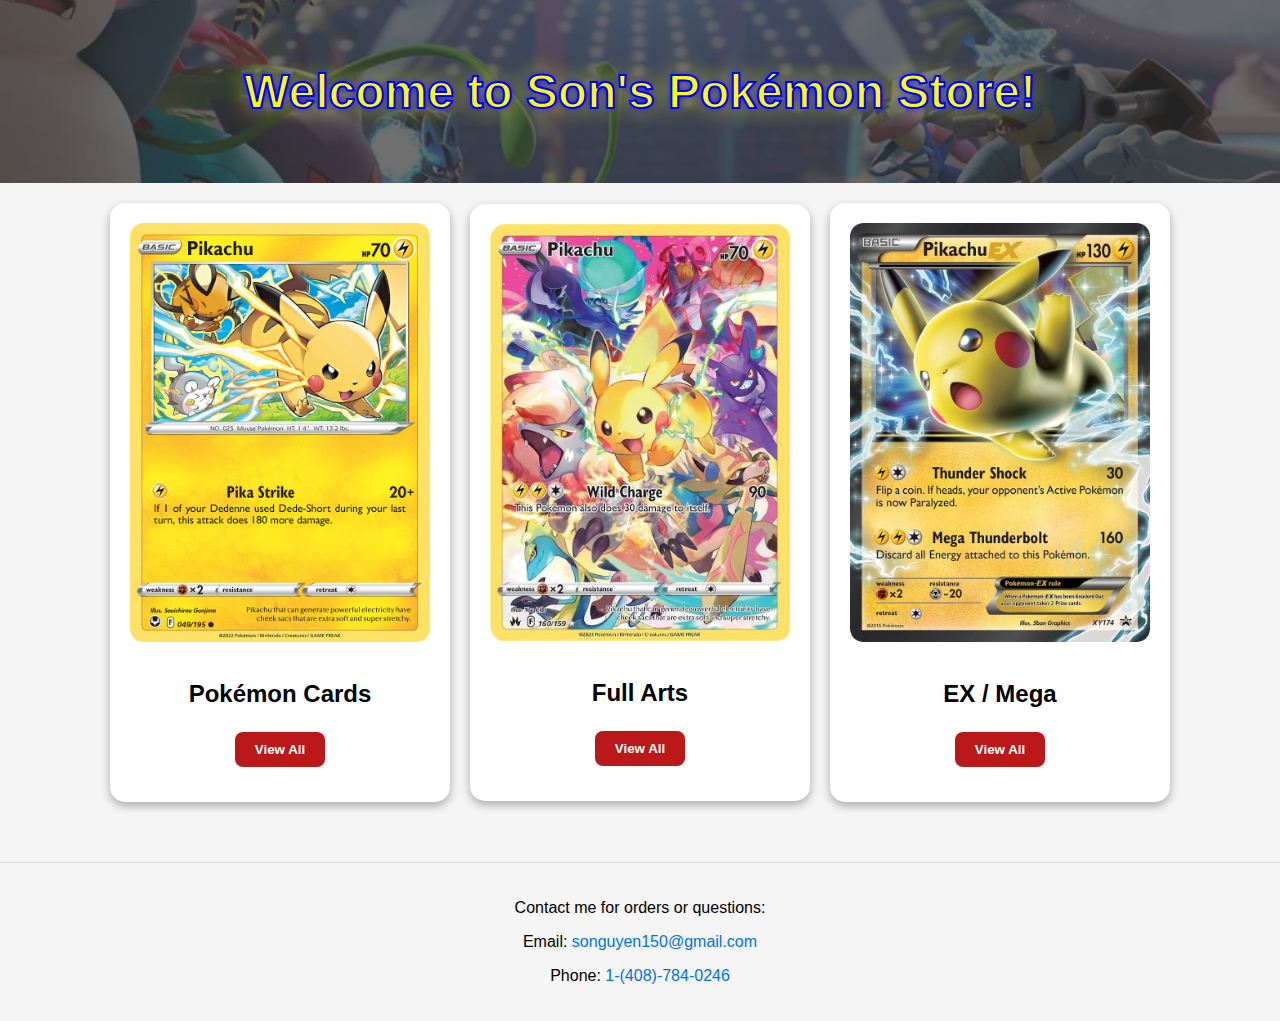
<file: index.html>
<!DOCTYPE html>
<html lang="en">
<head>
  <meta charset="UTF-8" />
  <meta name="viewport" content="width=device-width, initial-scale=1.0" />
  <title>My Store</title>
  <link rel="stylesheet" href="style.css" />
</head>
<body>
  <header>
    <h1 class="title">Welcome to Son's Pokémon Store!</h1>
  </header>

  <main id="product-list"></main>

  <script src="script.js"></script>
</body>

<footer>
  <p>Contact me for orders or questions:</p>
  <p>Email: <a href="mailto:songuyen150@gmail.com">songuyen150@gmail.com</a></p>
  <p>Phone: <a href="tel:1-(408)-784-0246">1-(408)-784-0246</a></p>
</footer>

</html>
</file>
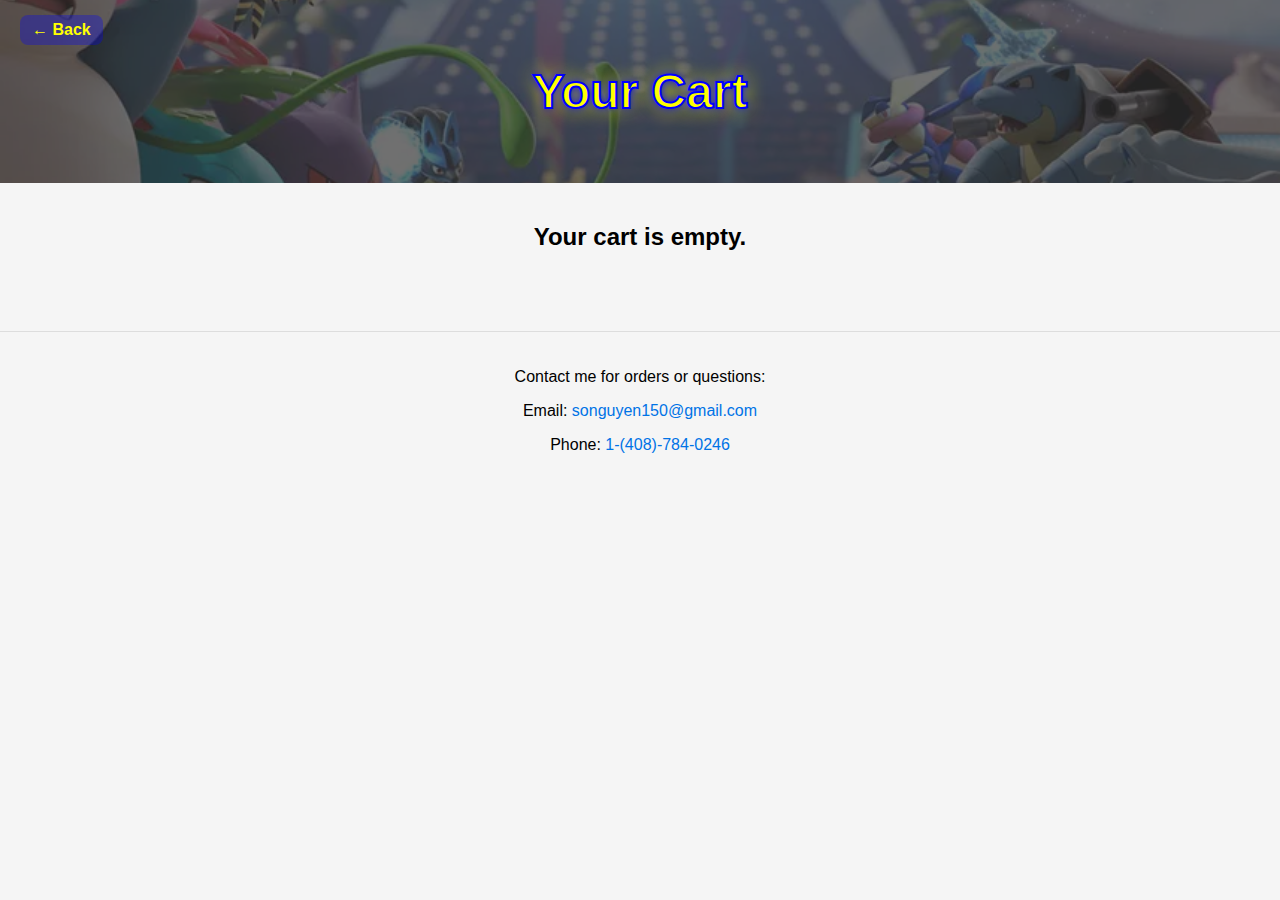
<file: cart.html>
<!DOCTYPE html>
<html lang="en">
<head>
  <meta charset="UTF-8" />
  <meta name="viewport" content="width=device-width, initial-scale=1.0" />
  <title>Your Cart</title>
  <link rel="stylesheet" href="style.css" />
</head>
<body>
  <header>
    <a href="index.html" class="back-button">← Back</a>
    <h1 class="title">Your Cart</h1>
  </header>

  <main id="cart-list" style="padding: 20px; text-align: center;"></main>

    <div id="cart-summary" style="text-align:center; margin-top: 30px;">
    <h2>Order Summary</h2>
    <p id="subtotal">Subtotal: $0.00</p>
    <p id="tax">California Tax (7.25%): $0.00</p>
    <h3 id="total">Total: $0.00</h3>
    <!-- Checkout button -->
    <a href="checkout.html">
    <button id="checkout-btn" style="margin-top: 15px; padding: 10px 20px; font-size: 1rem; border-radius: 8px; background-color:#bb1919; color:white; border:none; cursor:pointer;">
      Checkout
    </button>
  </a>
  </div>

  <footer>
    <p>Contact me for orders or questions:</p>
    <p>Email: <a href="mailto:songuyen150@gmail.com">songuyen150@gmail.com</a></p>
    <p>Phone: <a href="tel:1-(408)-784-0246">1-(408)-784-0246</a></p>
  </footer>

  <script>
    const cartList = document.getElementById("cart-list");
    const subtotalEl = document.getElementById("subtotal");
    const taxEl = document.getElementById("tax");
    const totalEl = document.getElementById("total");

    let cart = JSON.parse(localStorage.getItem("cart")) || [];

    function calculateTotals() {
      let subtotal = 0;

      // Extract numeric price values from strings like "$15.00"
      cart.forEach(item => {
        const price = parseFloat(item.price.replace('$', '')) || 0;
        subtotal += price * item.quantity;
      });

      const taxRate = 0.0725; // California 7.25%
      const tax = subtotal * taxRate;
      const total = subtotal + tax;

      subtotalEl.textContent = `Subtotal: $${subtotal.toFixed(2)}`;
      taxEl.textContent = `California Tax (7.25%): $${tax.toFixed(2)}`;
      totalEl.textContent = `Total: $${total.toFixed(2)}`;
    }

    function renderCart() {
      cartList.innerHTML = "";
      if (cart.length === 0) {
        cartList.innerHTML = "<h2>Your cart is empty.</h2>";
        document.getElementById("cart-summary").style.display = "none";
        return;
      } else {
        document.getElementById("cart-summary").style.display = "block";
      }

      cart.forEach((item, index) => {
        const div = document.createElement("div");
        div.classList.add("card-item");
        div.innerHTML = `
          <img src="${item.image}" alt="">
          <h3>${item.name}</h3>
          <p>${item.type}</p>
          <p>Price: ${item.price}</p>
          <p>Quantity: ${item.quantity}</p>
          <button class="remove-btn" data-index="${index}">Remove</button>
        `;
        cartList.appendChild(div);
      });

      // Attach remove button logic
      document.querySelectorAll(".remove-btn").forEach(btn => {
        btn.addEventListener("click", e => {
          const index = e.target.dataset.index;
          cart.splice(index, 1);
          localStorage.setItem("cart", JSON.stringify(cart));
          renderCart();
          calculateTotals();
        });
      });
      
      calculateTotals();
    }

    renderCart();
  </script>
</body>
</html>
</file>
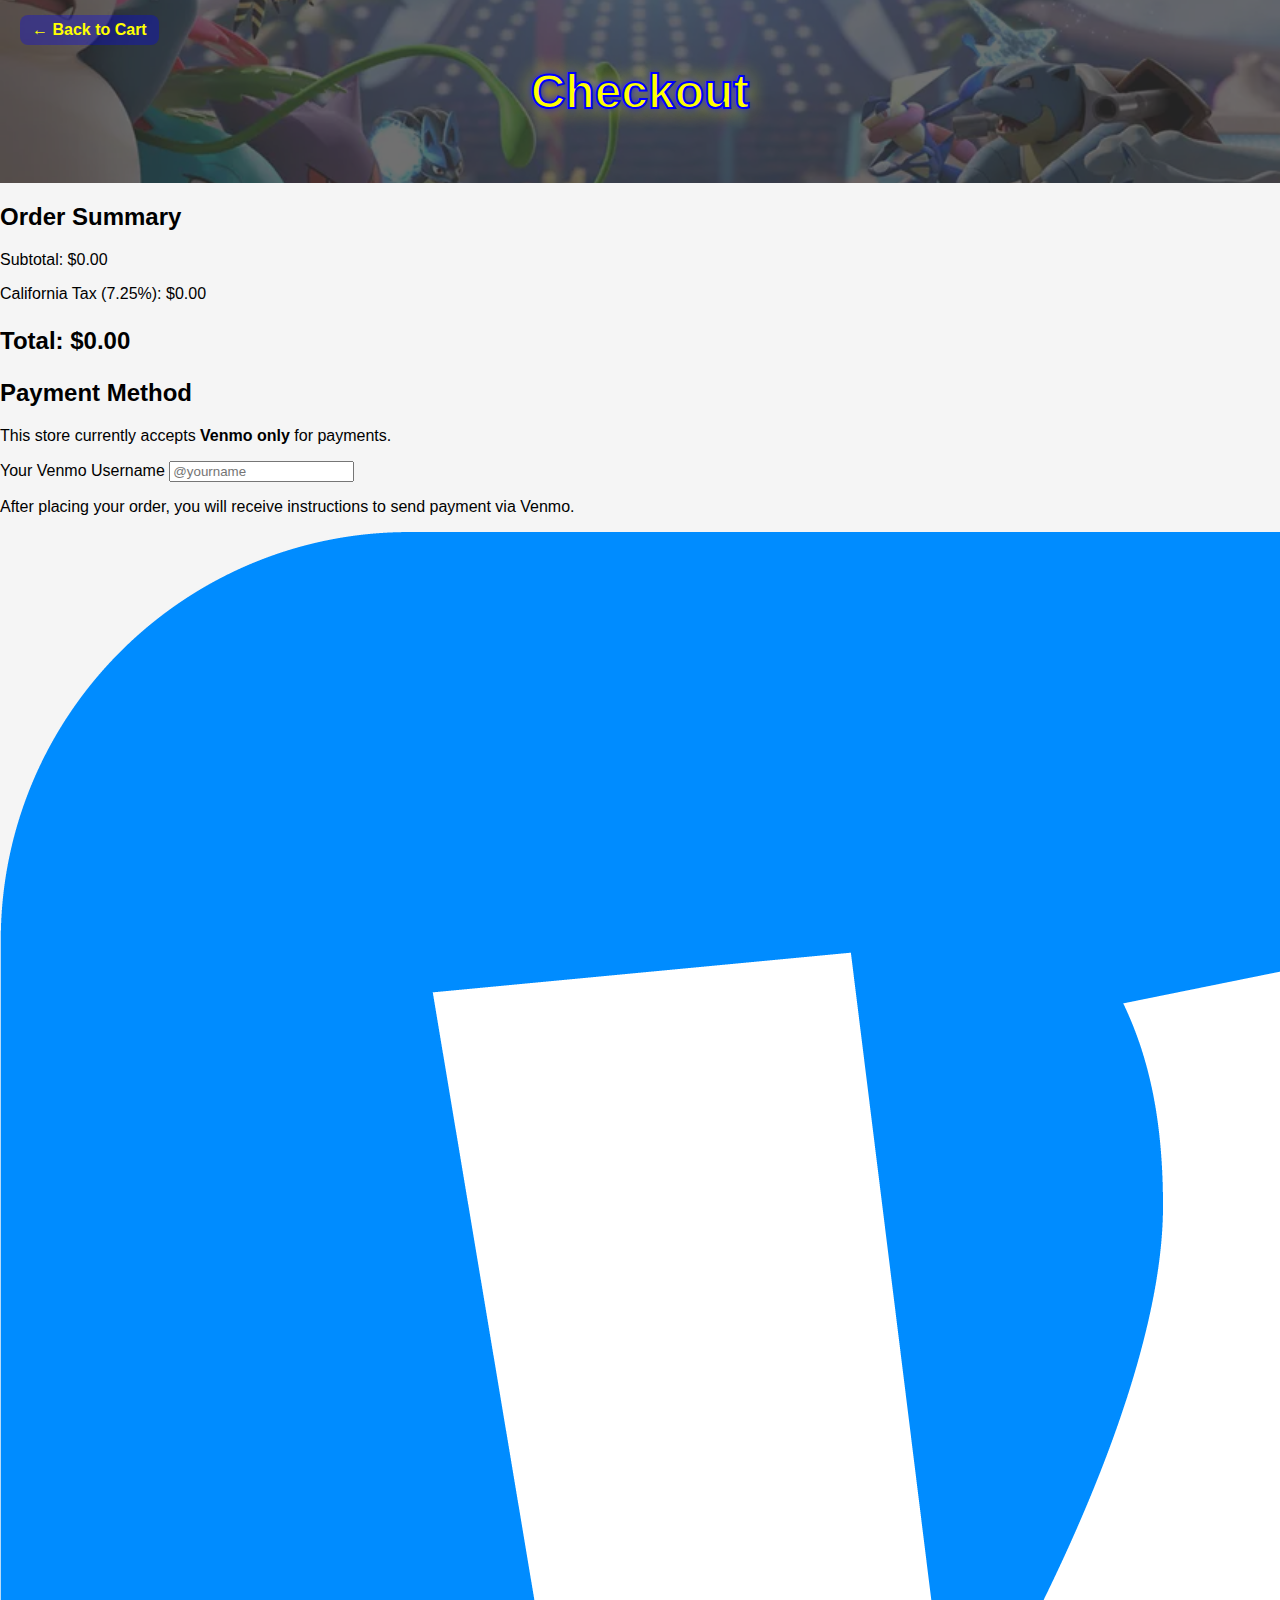
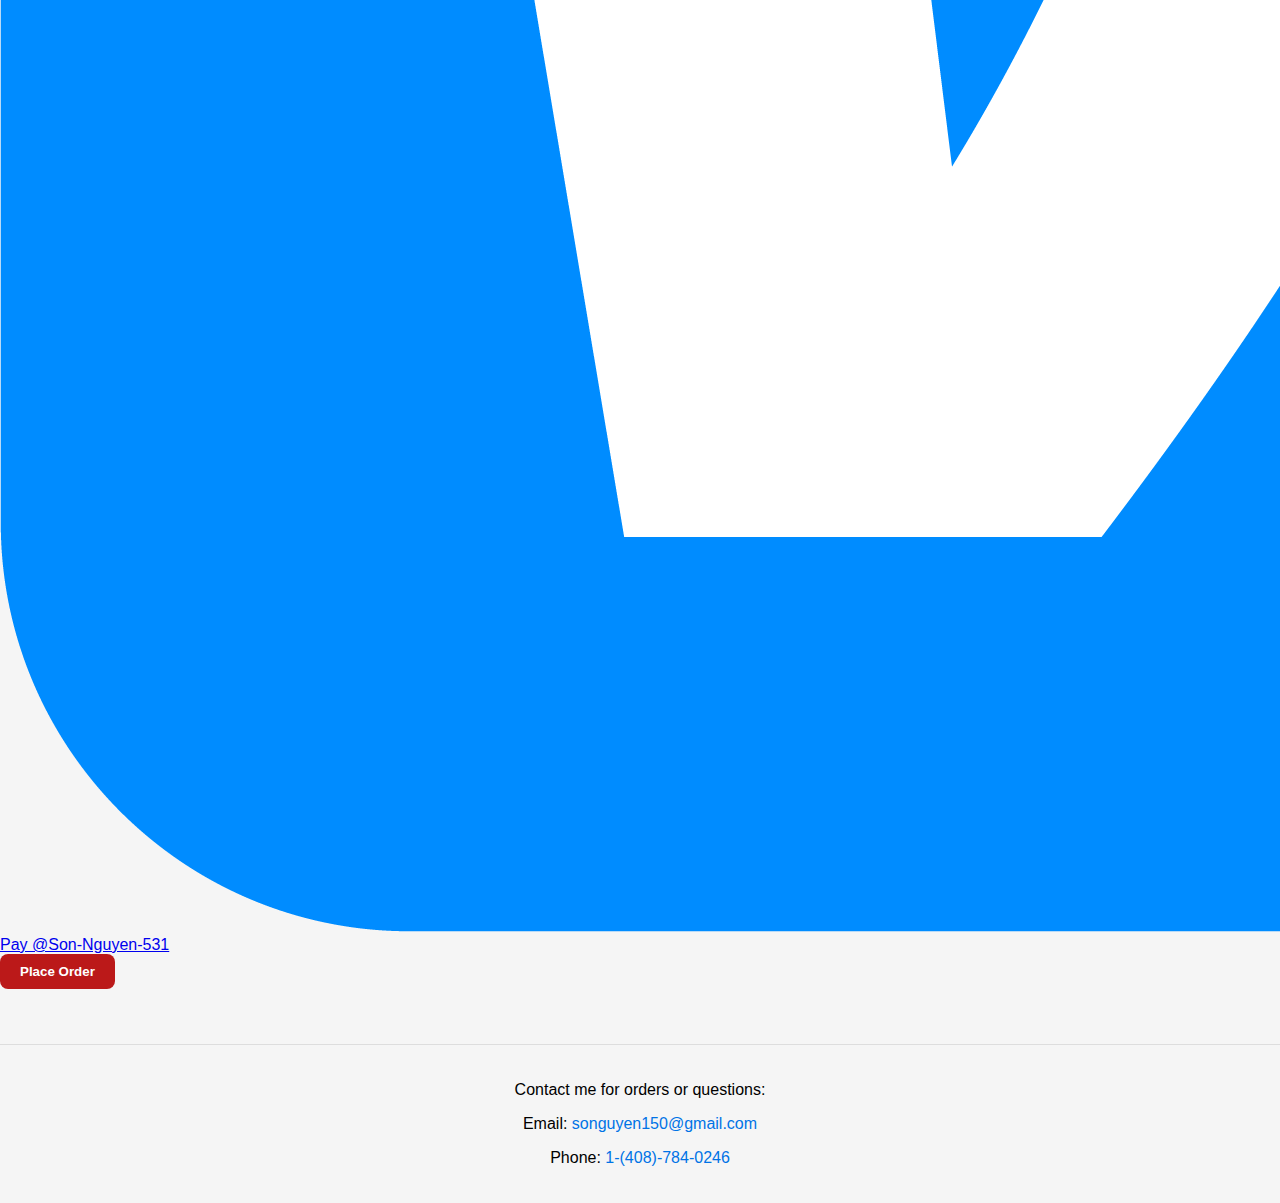
<file: checkout.html>
<!DOCTYPE html>
<html lang="en">
<head>
  <meta charset="UTF-8" />
  <meta name="viewport" content="width=device-width, initial-scale=1.0" />
  <title>Checkout</title>
  <link rel="stylesheet" href="style.css" />
</head>
<body>
  <header>
    <a href="cart.html" class="back-button">← Back to Cart</a>
    <h1 class="title">Checkout</h1>
  </header>

  <main class="checkout-main">
    <!-- Cart Summary -->
    <div id="cart-summary">
      <h2>Order Summary</h2>
      <p id="subtotal">Subtotal: $0.00</p>
      <p id="tax">California Tax (7.25%): $0.00</p>
      <h3 id="total">Total: $0.00</h3>
    </div>

    <!-- Checkout Form -->
    <form id="checkout-form" class="checkout-form">
      <h2>Payment Method</h2>

      <p class="venmo-text">
        This store currently accepts <strong>Venmo only</strong> for payments.
      </p>

      <label for="venmo">Your Venmo Username</label>
      <input type="text" id="venmo" name="venmo" required placeholder="@yourname">

      <p class="venmo-note">
        After placing your order, you will receive instructions to send payment via Venmo.
      </p>

      <div class="payment-buttons">
        <a href="https://venmo.com/Son-Nguyen-531" target="_blank" class="venmo-button">
          <img src="images/VenmoLogo.png" alt="Venmo" />
          Pay @Son-Nguyen-531
        </a>
      </div>

      <button type="submit" class="checkout-btn">Place Order</button>
    </form>
  </main>

  <footer>
    <p>Contact me for orders or questions:</p>
    <p>Email: <a href="mailto:songuyen150@gmail.com">songuyen150@gmail.com</a></p>
    <p>Phone: <a href="tel:1-(408)-784-0246">1-(408)-784-0246</a></p>
  </footer>

  <script>
    // Load cart from localStorage
    let cart = JSON.parse(localStorage.getItem("cart")) || [];
    const subtotalEl = document.getElementById("subtotal");
    const taxEl = document.getElementById("tax");
    const totalEl = document.getElementById("total");

    function calculateTotals() {
      let subtotal = 0;
      cart.forEach(item => {
        const price = parseFloat(item.price.replace('$','')) || 0;
        subtotal += price * item.quantity;
      });

      const taxRate = 0.0725;
      const tax = subtotal * taxRate;
      const total = subtotal + tax;

      subtotalEl.textContent = `Subtotal: $${subtotal.toFixed(2)}`;
      taxEl.textContent = `California Tax (7.25%): $${tax.toFixed(2)}`;
      totalEl.textContent = `Total: $${total.toFixed(2)}`;
    }

    calculateTotals();

    // ----- FORM SUBMIT -----
    const form = document.getElementById("checkout-form");
    form.addEventListener("submit", e => {
      e.preventDefault();

    const venmoUser = document.getElementById("venmo").value.trim();
    if (venmoUser === "") {
      alert("Please enter your Venmo username.");
      return;
    }

    const total = totalEl.textContent.replace("Total: $", "");

    // Save the final total so the confirmation page can display it
    localStorage.setItem("finalTotal", total);

    // Clear cart
    localStorage.removeItem("cart");

    // Redirect to confirmation page
    window.location.href = "confirmation.html";
  });
  </script>
</body>
</html>
</file>
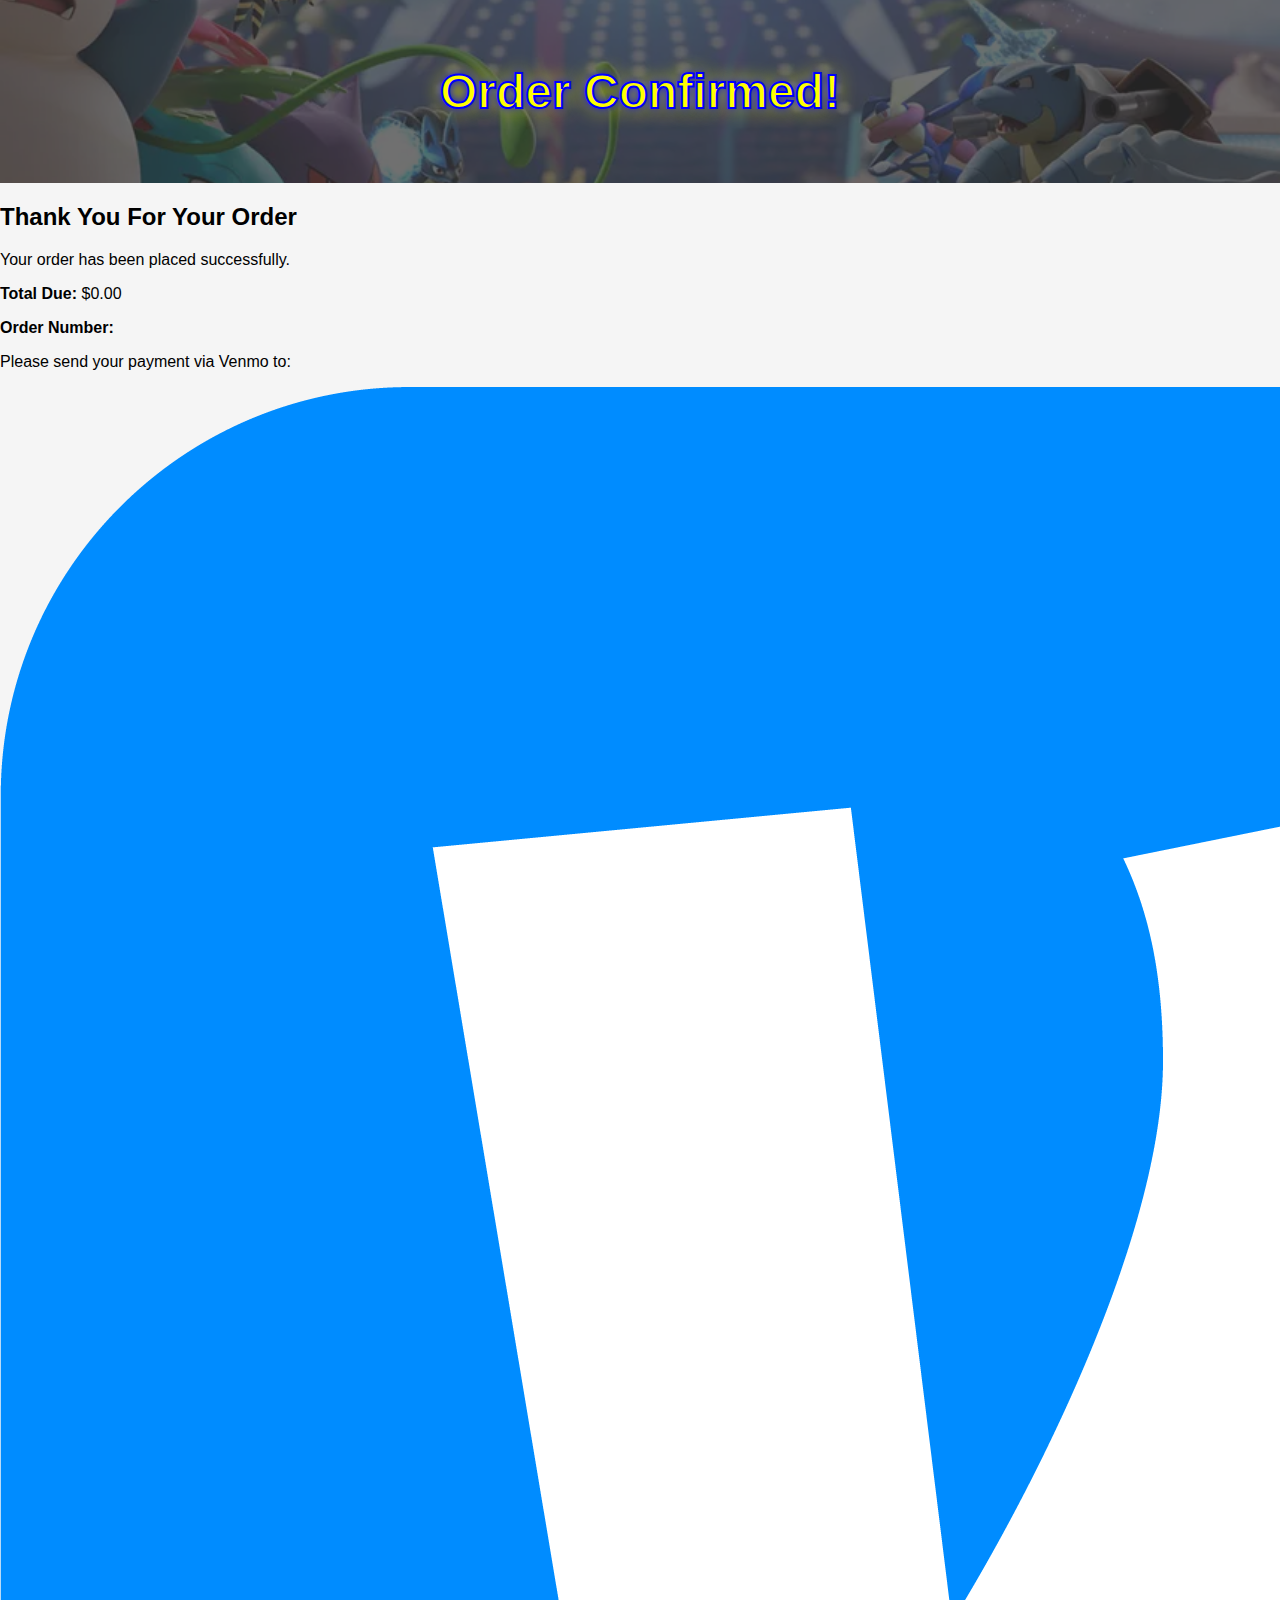
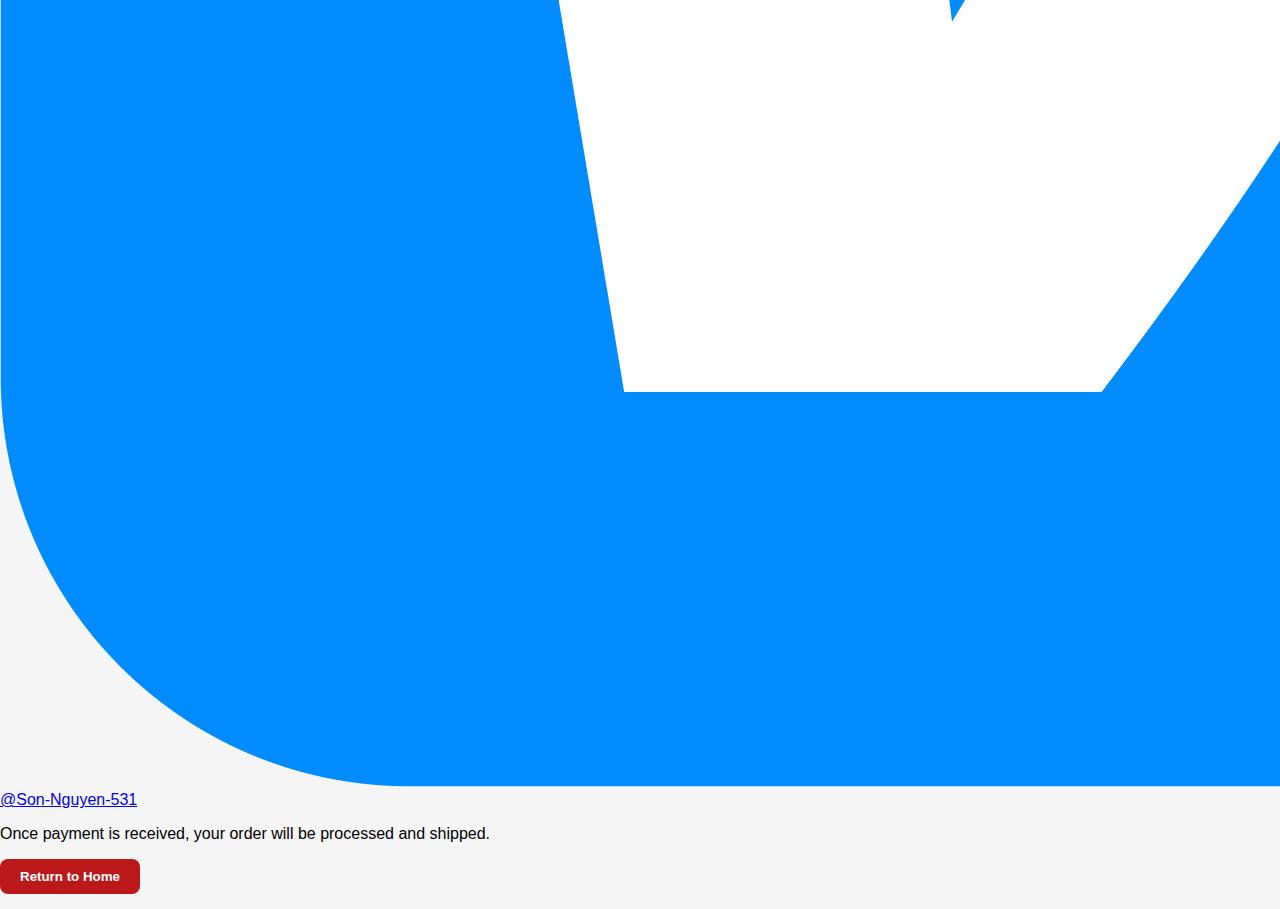
<file: confirmation.html>
<!DOCTYPE html>
<html lang="en">
<head>
  <meta charset="UTF-8">
  <meta name="viewport" content="width=device-width, initial-scale=1.0">
  <title>Order Placed</title>
  <link rel="stylesheet" href="style.css" />
</head>
<script>
  const finalTotal = localStorage.getItem("finalTotal") || "0.00";
  document.getElementById("total-due").textContent = "$" + finalTotal;
  localStorage.removeItem("finalTotal");
</script>
<body>

  <header>
    <h1 class="title">Order Confirmed!</h1>
  </header>

  <main class="checkout-main confirmation-card fade-in">
    <h2 class="fade-in fade-delay-1">Thank You For Your Order</h2>

    <p class="fade-in fade-delay-2">Your order has been placed successfully.</p>

    <p class="fade-in fade-delay-2"><strong>Total Due:</strong> <span id="total-due">$0.00</span></p>

    <p class="fade-in fade-delay-2">
      <strong>Order Number:</strong> <span id="order-number"></span>
    </p>
    
    <div class="payment-section fade-in fade-delay-3">
      <p>Please send your payment via Venmo to:</p>

      <a href="https://venmo.com/Son-Nguyen-531" target="_blank" class="venmo-button">
        <img src="images/VenmoLogo.png" alt="Venmo" />
        @Son-Nguyen-531
      </a>

      <p>Once payment is received, your order will be processed and shipped.</p>
    </div>

    <button onclick="window.location.href='index.html'" class="checkout-btn fade-in fade-delay-3">
      Return to Home
    </button>
  </main>

</body>
</html>
</file>
<file: style.css>
body {
  font-family: Arial, sans-serif;
  margin: 0;
  padding: 0;
  background-color: #f5f5f5;
}

header {
  background-color: #333;
  color: white;
  text-align: center;
  padding: 2rem;
  position: relative;
  overflow: hidden;
}

header::before {
  content: "";
  background-image: url("images/pokemonHeader.png");
  background-size: cover;
  background-position: center;
  opacity: 0.3; /* 30% visibility */
  position: absolute;
  top: 0;
  left: 0;
  width: 100%;
  height: 100%;
  z-index: 0;
}

header h1 {
  position: relative;
  z-index: 1;
}
#product-list {
  display: flex;
  flex-wrap: wrap;
  justify-content: center;
  align-items: center;
  gap: 20px;
  padding: 20px;
}

.product-card {
  background: white;
  border-radius: 15px;
  box-shadow: 0 4px 10px rgba(0,0,0,0.1);
  text-align: center;
  overflow: hidden;
  width: 300px;
  max-width: 90%;
  transition: transform 0.2s ease, box-shadow 0.2s ease;
}

.product-card:hover {
  transform: translateY(-5px);
  box-shadow: 0 8px 20px rgba(0,0,0,0.2);
}

.product-card img {
  width: 100%;
  height: auto;
}

button {
  background: #bb1919;
  color: white;
  border: none;
  padding: 10px 20px;
  margin-bottom: 15px;
  border-radius: 8px;
  cursor: pointer;
  font-weight: bold;
  transition: background-color 0.3s;
}

button:hover {
  background: #555;
}

/* Responsive text */
h3 {
  font-size: 1.5rem;
}

/* 📱 Mobile optimization */
@media (max-width: 600px) {
  h1 {
    font-size: 1.4rem;
    padding: 10px;
  }

  .product-card {
    width: 90%;
  }

  h3 {
    font-size: 1.2rem;
  }

  button {
    width: 80%;
  }
}

.title {
  color: yellow; /* main font color */
  -webkit-text-stroke: 2px blue; /* blue outline */
  font-size: 3rem; /* make it stand out */
  text-align: center;
  font-weight: bold;
  text-shadow: 0 0 10px blue, 0 0 20px yellow;
}

#product-list {
  display: flex;
  justify-content: center;
  align-items: center;
  min-height: 60vh;
}

.product-card {
  background: white;
  border-radius: 15px;
  box-shadow: 0 4px 10px rgba(0, 0, 0, 0.3);
  padding: 20px;
  text-align: center;
  width: 300px;
}

.product-card img {
  max-width: 100%;
  border-radius: 10px;
  margin-bottom: 10px;
}

footer {
  text-align: center;
  padding: 20px;
  background-color: #f5f5f5;
  border-top: 1px solid #ddd;
  margin-top: 40px;
}

footer a {
  color: #0073e6;
  text-decoration: none;
}

footer a:hover {
  text-decoration: underline;
}

.page-header {
  position: relative;
  text-align: center;
  padding: 1em 0;
  background-color: rgba(0, 0, 0, 0.7);
  color: yellow;
  -webkit-text-stroke: 1px blue;
}

.back-button {
  position: absolute;
  top: 15px;
  left: 20px;
  text-decoration: none;
  color: yellow;
  font-weight: bold;
  background-color: rgba(0, 0, 255, 0.3);
  padding: 6px 12px;
  border-radius: 8px;
  transition: background-color 0.3s ease;
}

.back-button:hover {
  background-color: rgba(0, 0, 255, 0.6);
}

#card-list {
  display: flex;
  flex-wrap: wrap;
  justify-content: flex-start;
  gap: 20px;
  padding: 20px;
}

.card-item {
  background: white;
  border-radius: 15px;
  box-shadow: 0 4px 10px rgba(0,0,0,0.2);
  text-align: center;
  flex: 1 1 250px;
  max-width: 300px;
  overflow: hidden;
  transition: transform 0.2s ease;
  position: relative;
}

.card-item:hover {
  transform: translateY(-5px);
}

.card-item img {
  width: 100%;
  height: auto;
}

.card-item button {
  background: #bb1919;
  color: white;
  border: none;
  border-radius: 8px;
  padding: 10px 15px;
  margin: 10px;
  cursor: pointer;
}

/* The popup modal */
.modal {
  display: none;
  position: fixed;
  z-index: 10;
  left: 0;
  top: 0;
  width: 100%;
  height: 100%;
  background-color: rgba(0,0,0,0.7);
  justify-content: center;
  align-items: center;
}

.modal-content {
  background: white;
  border-radius: 10px;
  padding: 20px;
  width: 300px;
  max-width: 90%;
  text-align: center;
  position: relative;
}

.modal-content img {
  width: 80%;
  border-radius: 10px;
}

.close {
  position: absolute;
  top: 10px;
  right: 15px;
  font-size: 1.5rem;
  cursor: pointer;
  color: #333;
}

.search-bar {
  display: block;
  margin: 20px auto;
  padding: 10px 15px;
  width: 80%;
  max-width: 400px;
  font-size: 16px;
  border-radius: 10px;
  border: 1px solid #ccc;
  box-shadow: 0 2px 4px rgba(0,0,0,0.1);
}

.quantity {
  position: absolute;
  margin-top: 5px;
  top: 10px;
  left: 10px;
  padding: 4px 8px;
  border-radius: 6px;
  font-weight: bold;
  font-size: 0.9rem;
  background-color: rgba(255, 255, 255, 0.9);
  color: #bb1919;
}

.sold-out {
  position: absolute;
  top: 50%;
  left: 50%;
  transform: translate(-50%, -50%);
  padding: 8px 15px;
  border-radius: 6px;
  font-weight: bold;
  font-size: 1rem;
  background-color: rgba(0, 0, 0, 0.7);
  color: yellow;
  z-index: 2;
}

.image-container {
  position: relative;
}
</file>
